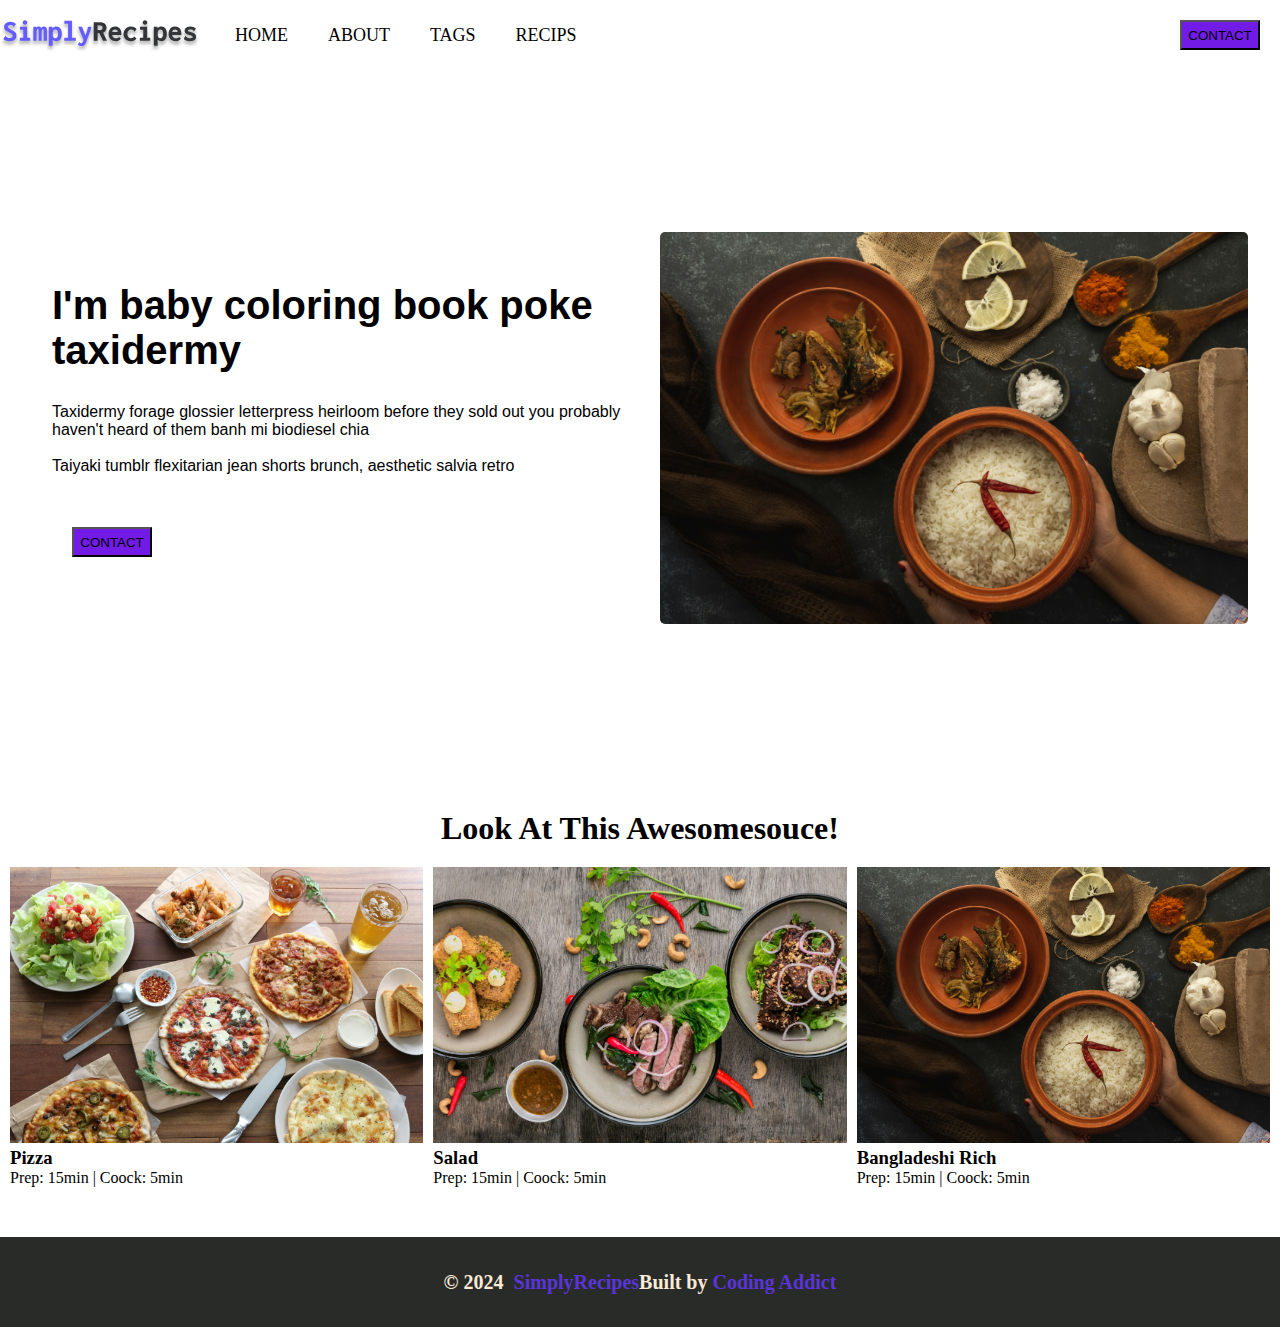
<file: about.html>
<!DOCTYPE html>
<html lang="en">
<head>
    <meta charset="UTF-8">
    <meta name="viewport" content="width=device-width, initial-scale=1.0">

    <link rel="stylesheet" href="https://cdnjs.cloudflare.com/ajax/libs/font-awesome/6.5.1/css/all.min.css" integrity="sha512-DTOQO9RWCH3ppGqcWaEA1BIZOC6xxalwEsw9c2QQeAIftl+Vegovlnee1c9QX4TctnWMn13TZye+giMm8e2LwA==" crossorigin="anonymous" referrerpolicy="no-referrer" />
    <link rel="stylesheet" href="./style.css">
    <title>Simply Recipes</title>
</head>
<body>
    <nav class="navbar">
        <div class="nav-content">
            <div class="nav-header">
                
                <img  class="nav-img" src="./logo.svg" alt="Simply Recipes">
                <button class="nav-bbb btn">
                    <i id="menu-icon" class="fas fa-align-justify fa-2x"></i>
                </button>
                <div  id="menu" class="nav-links">
                    <a href="./index.html" class="nav-link">Home</a>
                    <a href="./about.html" class="nav-link">About</a>
                    <a href="./tags.html" class="nav-link">Tags</a>
                    <a href="./recipes.html" class="nav-link">Recips</a>
                </div>
                <div class="nav-link contact-link">
                    <a href="./contact.html"><button class="btn contact-btn">CONTACT</button></a>
                </div>
            </div>
        </div>
    </nav>
    <!-- main -->
    <main>
        <section class="abouts">
            <div class="about">
                <div class="about-details">
                    <h1 class="about-title">I'm baby coloring book poke taxidermy</h1>
                    <div class="about-text">
                        <p>Taxidermy forage glossier letterpress heirloom before they sold out you probably haven't heard of them banh mi biodiesel chia</p><br>
                    <p >Taiyaki tumblr flexitarian jean shorts brunch, aesthetic salvia retro</p>
                    </div>
                </div>
                <div class="nav-link contact-btn">
                    <a href="./contact.html"><button class="btn contact-btn">CONTACT</button></a>
                </div>
            </div>
            <div class="about-side-img">
                <img class="about-img" src="./rich.jpg" alt="">
            </div>
        </section>
    </main>
    <h1 class="about-product-title">
        Look At This Awesomesouce!
    </h1>
    <section class="about-products">
        <article class="about-product">
            <img src="./pizza.jpg" alt="product1" class="about-product-img">
            <div class="product-body">
                <h3 class="product-name">Pizza</h3>
                <p class="product-detl">Prep: 15min | Coock: 5min</p>
            </div>
        </article>
        <article class="about-product">
            <img src="./salad.jpg" alt="product1" class="about-product-img">
            <div class="product-body">
                <h3 class="product-name">Salad</h3>
                <p class="product-detl">Prep: 15min | Coock: 5min</p>
            </div>
        </article>
        <article class="about-product">
            <img src="./rich.jpg" alt="product1" class="about-product-img">
            <div class="product-body">
                <h3 class="product-name">Bangladeshi Rich</h3>
                <p class="product-detl">Prep: 15min | Coock: 5min</p>
            </div>
        </article>

    </section>

    
    <footer class="footer">
        <p class="footer-text"><span>&copy; 2024 </span>SimplyRecipes<span>Built by</span>Coding Addict</p>
        
    </footer>
    <script src="./script.js"></script>
</body>
</html>
</file>
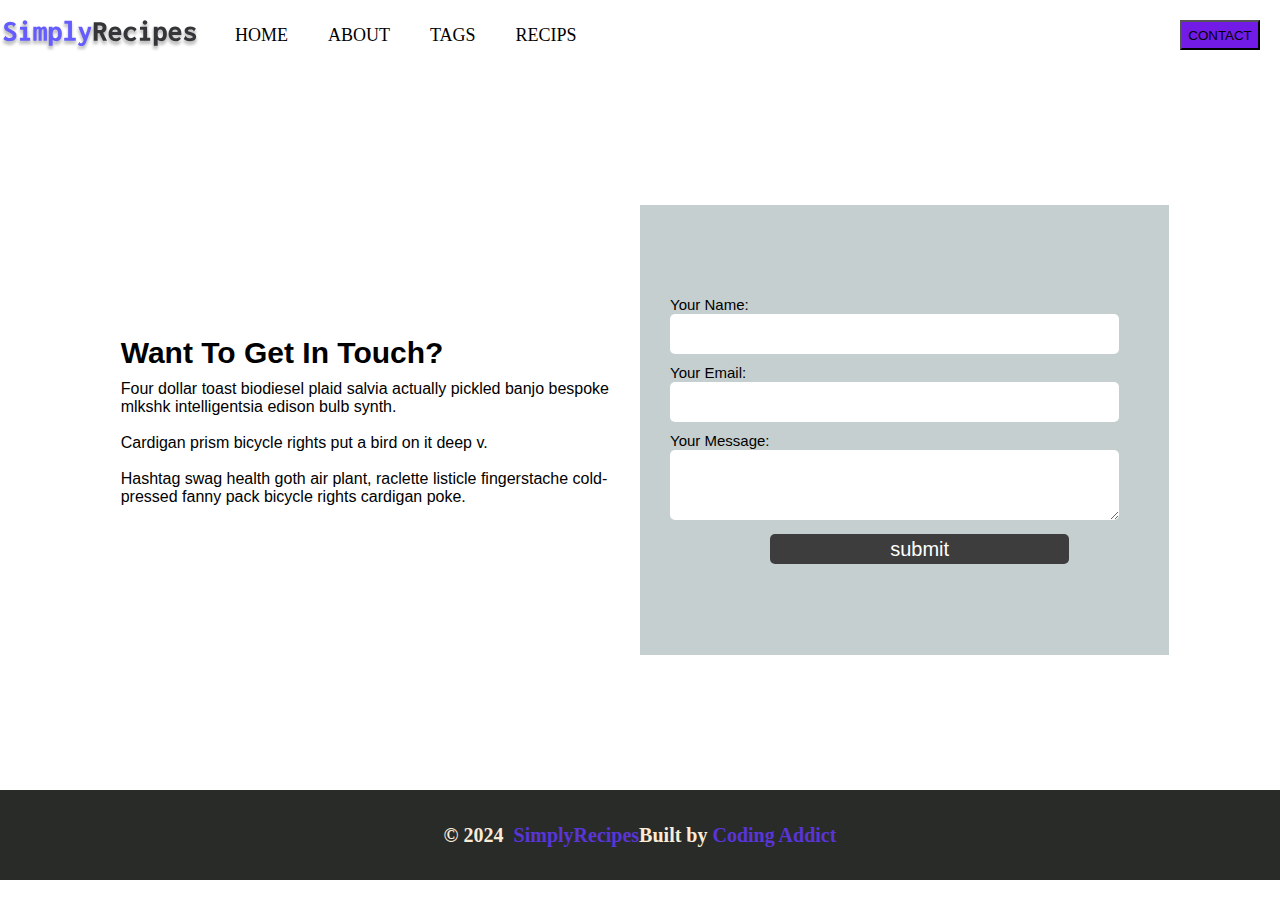
<file: contact.html>
<!DOCTYPE html>
<html lang="en">
<head>
    <meta charset="UTF-8">
    <meta name="viewport" content="width=device-width, initial-scale=1.0">

    <link rel="stylesheet" href="https://cdnjs.cloudflare.com/ajax/libs/font-awesome/6.5.1/css/all.min.css" integrity="sha512-DTOQO9RWCH3ppGqcWaEA1BIZOC6xxalwEsw9c2QQeAIftl+Vegovlnee1c9QX4TctnWMn13TZye+giMm8e2LwA==" crossorigin="anonymous" referrerpolicy="no-referrer" />
    <link rel="stylesheet" href="./style.css">
    <title>Simply Recipes</title>
</head>
<body>
    <nav class="navbar">
        <div class="nav-content">
            <div class="nav-header">
                
                <img  class="nav-img" src="./logo.svg" alt="Simply Recipes">
                <button class="nav-bbb btn">
                    <i id="menu-icon" class="fas fa-align-justify fa-2x"></i>
                </button>
                <div  id="menu" class="nav-links">
                    <a href="./index.html" class="nav-link">Home</a>
                    <a href="./about.html" class="nav-link">About</a>
                    <a href="./tags.html" class="nav-link">Tags</a>
                    <a href="./recipes.html" class="nav-link">Recips</a>
                </div>
                <div class="nav-link contact-link">
                    <a href="./contact.html"><button class="btn contact-btn">CONTACT</button></a>
                </div>
            </div>
        </div>
    </nav>
    <main>
        <div class="contact-me">
            <div class="contact-me-for">
                <div class="contact-me-det">
                    <h1>Want To Get In Touch?</h1>
                    <p>Four dollar toast biodiesel plaid salvia actually pickled banjo bespoke mlkshk intelligentsia edison bulb synth.</p><br>
                    <p>Cardigan prism bicycle rights put a bird on it deep v.</p><br>
                    <p>Hashtag swag health goth air plant, raclette listicle fingerstache cold-pressed fanny pack bicycle rights cardigan poke.</p><br>
                </div>
            </div>
            <div class="contact-me-form">
                <form action="">
                    <div class="form-item">
                        <label for="name">Your Name:</label><br>
                        <input type="name" id="name" required autocomplete="name">
                    </div>
                    <div class="form-item">
                        <label for="email">Your Email:</label><br>
                        <input type="email" id="email" required autocomplete="email">
                    </div>
                   <div class="form-item">
                    <label for="message">Your Message:</label><br>
                    <textarea name="message" id="message"></textarea>
                   </div>
                   <div class="form-btns">
                    <button class="form-btn">submit</button>  
                   </div>                  
                </div>
               </form>           
        </div>
        
    </main>
    <footer class="footer">
        <p class="footer-text"><span>&copy; 2024 </span>SimplyRecipes<span>Built by</span>Coding Addict</p>
        
    </footer>
    
</body>
</html>
</file>
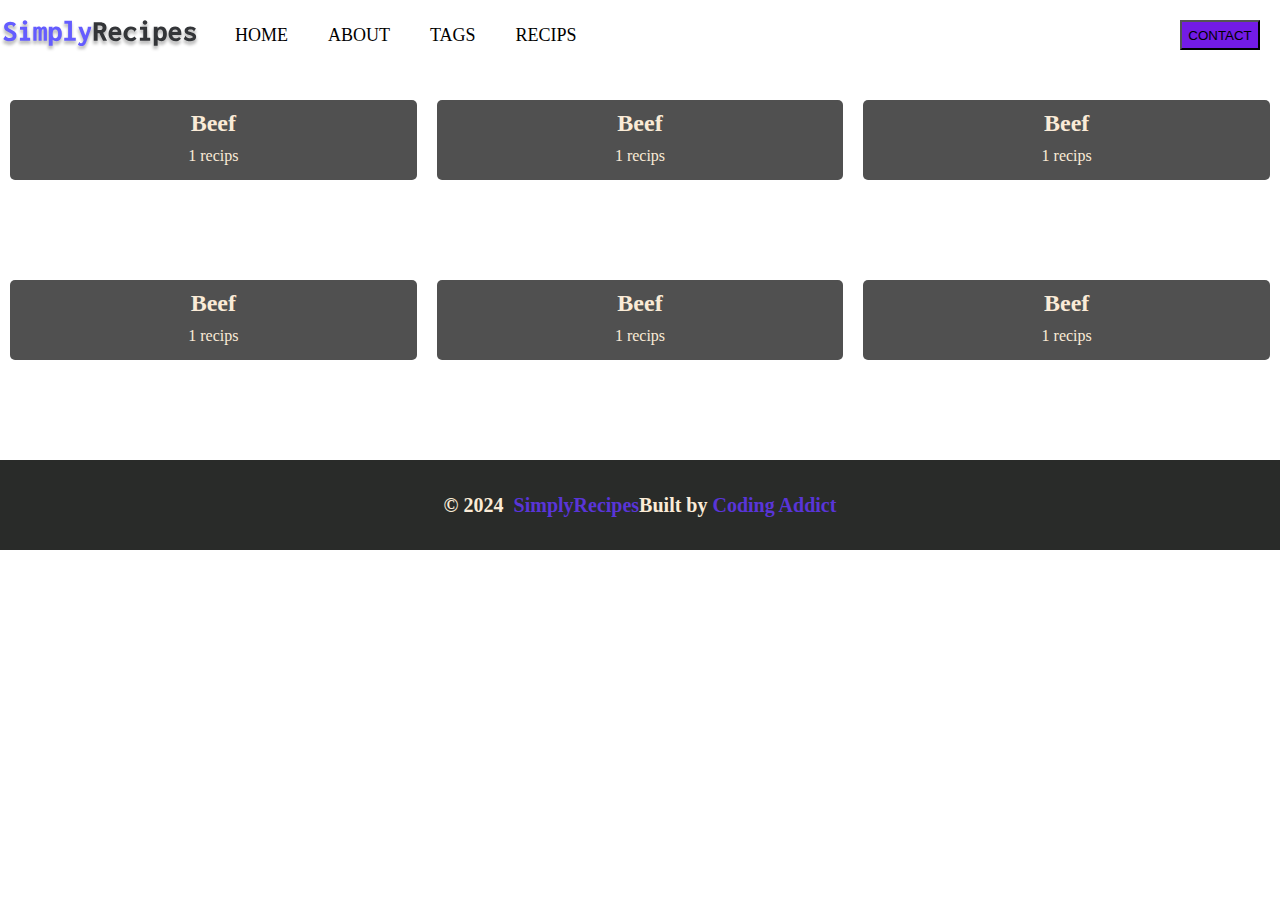
<file: tags.html>
<!DOCTYPE html>
<html lang="en">
<head>
    <meta charset="UTF-8">
    <meta name="viewport" content="width=device-width, initial-scale=1.0">

    <link rel="stylesheet" href="https://cdnjs.cloudflare.com/ajax/libs/font-awesome/6.5.1/css/all.min.css" integrity="sha512-DTOQO9RWCH3ppGqcWaEA1BIZOC6xxalwEsw9c2QQeAIftl+Vegovlnee1c9QX4TctnWMn13TZye+giMm8e2LwA==" crossorigin="anonymous" referrerpolicy="no-referrer" />
    <link rel="stylesheet" href="./style.css">
    <title>Simply Recipes</title>
</head>
<body>
    <nav class="navbar">
        <div class="nav-content">
            <div class="nav-header">
                
                <img  class="nav-img" src="./logo.svg" alt="Simply Recipes">
                <button class="nav-bbb btn">
                    <i id="menu-icon" class="fas fa-align-justify fa-2x"></i>
                </button>
                <div  id="menu" class="nav-links">
                    <a href="./index.html" class="nav-link">Home</a>
                    <a href="./about.html" class="nav-link">About</a>
                    <a href="./tags.html" class="nav-link">Tags</a>
                    <a href="./recipes.html" class="nav-link">Recips</a>
                </div>
                <div class="nav-link contact-link">
                    <a href="./contact.html"><button class="btn contact-btn">CONTACT</button></a>
                </div>
            </div>
        </div>
    </nav>
    
    <div class="tags">
        <div class="tag-card">
            <a href="./Beef.html"><h2 class="tag-card-title">Beef</h2>
                <p class="tag-card-detiels">1 recips</p></a>
        </div>
        <div class="tag-card">
            <a href="./Beef.html"><h2 class="tag-card-title">Beef</h2>
                <p class="tag-card-detiels">1 recips</p></a>
        </div>
        <div class="tag-card">
            <a href="./Beef.html"><h2 class="tag-card-title">Beef</h2>
                <p class="tag-card-detiels">1 recips</p></a>
        </div>
        <div class="tag-card">
            <a href="./Beef.html"><h2 class="tag-card-title">Beef</h2>
                <p class="tag-card-detiels">1 recips</p></a>
        </div>
        <div class="tag-card">
            <a href="./Beef.html"><h2 class="tag-card-title">Beef</h2>
                <p class="tag-card-detiels">1 recips</p></a>
        </div>
        <div class="tag-card">
            <a href="./Beef.html"><h2 class="tag-card-title">Beef</h2>
                <p class="tag-card-detiels">1 recips</p></a>
        </div>
    </div>
    
    <footer class="footer">
        <p class="footer-text"><span>&copy; 2024 </span>SimplyRecipes<span>Built by</span>Coding Addict</p>
        
    </footer>
    <script src="./script.js"></script>
</body>
</html>
</file>
<file: style.css>
*{
    padding: 0;
    margin: 0;
    box-sizing: border-box;
    list-style-type: none;
}
html{
    scroll-behavior: smooth;
}
/* nevbar srart here */
.navbar{
    min-height: 30px;
    background-color: rgb(255, 255, 255);
}
.nav-header{
    display: flex;
   
}
.nav-header img{
    width: 200px;
}

.nav-links{
    flex: .3;
    display: flex;
    justify-content: center;
    align-items: center;
    margin-left: 15px;
   
}
.nav-link{
    padding: 20px;
    text-decoration: none;
    font-size: 18px;
    color: black;
    text-transform: uppercase;
    transition: 0.4s;
}
.nav-link:hover{
    color: green;
    transform: translate(1.1);
}
.contact-link{
    flex: 0.7;
    display: flex;
    justify-content: flex-end;
}
.btn{
    width: 80px;
    height: 30px;
    background-color: rgb(115, 27, 230);
}
.btn:hover{
    background-color: rgb(21, 17, 214);
    color: white;
}
.nav-bbb{
    display: none;
}
/* navbar ends here */
/****************** header style start here */
#banner-section{
    margin-top: 10px;
    margin-bottom: 20px;
}
.banner-contents{
    background-image: url("./fast\ food\ 1.jpg");
    background-position: center;
    background-attachment: fixed;
    background-size: cover;
    background-repeat: no-repeat;
}
.banner-contents{
    padding: 15px 10px;
    text-align: center;
  }
  .banner-contents h1{
    width: 100%;
    margin: 15px auto;
    font-size: 3rem;
    border-radius: 5px;
    padding: 10px;
    color:rgb(254, 254, 255);
    font-family:Georgia, 'Times New Roman', Times, serif;
  }
  .banner-contents p{
    width: 300px;
    margin: 15px auto;
    color: rgb(31, 26, 26);
    padding: 10px;
    font-size: 1.5rem;
  }
/****************** header style end here */
/****************************************** main */
main{
    padding: 2rem;
    min-height: 80vh;
    display: flex;
    justify-content:center;
    align-items: center;
}
/****************************************** sidebar */
.sidebar{
flex: 1;
display: flex;
flex-direction: column;
justify-content: right;
align-self: flex-start;
}
.categorie{
    display: flex;
    flex-direction: column;
    gap: 1rem;
}
.categorie-title {
    font-family: sans-serif;
    font-size: 30px;
    color: rgb(83, 83, 83);
}
.list{
    padding: 8px 0;
}
.list-item{
    
    font-family: sans-serif;
    font-size: 18px;
    padding: 8px 0;
}
    .list-item a{
        color: rgb(83, 83, 83);
        text-decoration: none;
    }

.list-item:hover{
    color: blue;
}
/****************************************** sidebar */
/***************************** product */
.main-content{
    flex: 3;
    align-self: flex-start;
}
.products{
    display: grid;
    grid-template-columns: repeat(3, minmax(0, 1fr));
    
}
.product{
    background-color: rgb(223, 226, 228);
    border-radius: 5px;
    padding: 4px;
    margin: 10px;
}
.product-img{
    width: 100%;
    border-radius: 5px;
}

/************************************************* product */
/* tags section start here */
.tags{
    min-height: 40vh;
    display: grid;
    grid-template-columns: repeat(3, minmax(0, 1fr));
    margin-top: 30px;
}
.tag-card{
    flex: 3;
    background-color: rgb(80, 80, 80);
    
    margin-left: 10px;
    margin-right: 10px;
    height: 80px;
   border-radius:5px ;
    flex-wrap: wrap;
}
.tag-card a{
    color: antiquewhite;
    text-decoration: none;
}

.tag-card-title ,.tag-card-detiels{
    display: flex;
    align-items: center;
    justify-content: center;
    margin-top: 10px;
}
/* tags section ends here */
/******************* about section start here */
.abouts{
    display: flex;
    min-height: 30vh;
}
.about{
    width: 50%;
    display: flex;
    flex-direction: column;
    gap: 2rem;
    margin-left: 20px;
    margin-right: 20px;
    justify-content: center;
}
.about-details{
    display: flex;
    flex-direction: column;
    gap: 10px;
   
}
.about-text{
    font-family: sans-serif;
    gap: 10px;
}
.about-title{
    font-family: sans-serif;
    font-size: 40px;
    margin-bottom: 20px;
}
.about-side-img{
    width: 50%;
}
.about-img{
    width: 100%;
    border-radius: 5px;
}
.about-product-title{
    display: flex;
    align-items: center;
    justify-content: center;
    margin: 20px 0;
}
.about-products{
    min-height: 40vh;
    display: grid;
    grid-template-columns: repeat(3, minmax(0, 1fr));
    flex-wrap: wrap;
    margin: 10px;
    gap: 10px;
}

.about-product-img{
    width: 100%;
}
/*************************** about section start here */


/**************************************************** contact start */
.contact-me{
    display: flex;
    min-height: 50vh;
    
}
.contact-me-for{
    width: 50%;
    
    display: flex;
    flex-direction: column;
    align-items: center;
    justify-content: center;
    font-family: sans-serif;
    padding: 10px;
}

.contact-me-det h1{
    font-size: 30px;
    margin-bottom: 10px;
}
.contact-me-form{
    width: 50%;
    display: flex;
    flex-direction: column;
    justify-content: center;
    padding-left:30px;
    background-color: rgb(197, 207, 207);
   
}
.form-item{
    margin-bottom: 10px;
    font-family: sans-serif;
}
.form-item label{
    font-size: 15px;
    padding-bottom: 10px;
}
.form-item input{
    width: 90%;
    height: 40px;
    border: none;
    border-radius: 5px;
}
.form-item textarea{
    width: 90%;
    height: 70px;
    border: none;
   border-radius: 5px;
}
.form-btns{
    display: flex;
    align-items: center;
    justify-content: center;
    
}
.form-btn{
   width: 60%;
   height: 30px;
   border: none;
   border-radius: 5px;
    font-size: 20px;
    font-family: sans-serif;
    background-color: rgb(61, 61, 61);
    color: white;
}
.form-btn:hover{
    background-color: rgb(224, 122, 139);
    color: black;
}
/****************************************** contact ends */
/* footer start */
.footer{
    background-color: rgb(41, 43, 41);
    height: 10vh;
    display: flex;
    justify-content: center;
    align-items: center;
    font-weight: bold;
    font-size: 20px;
    color: rgb(89, 53, 216);
}
.footer-text >span{
    color: antiquewhite;
    margin-right: 5px;
}
/* footer end */
@media (max-width: 786px){
    .sidebar{
        
        display: flex;
        align-items: center;
        justify-content: center;
        margin: 0 auto;
        
        }
    .categorie{
            display: flex;
            flex-direction: column;
            gap: 1rem;
        }
    .main-content{
            display: grid;
            
        
        }
    .products{
        grid-template-columns: repeat(1,minmax(0, 1fr));
        }
        .contact-link{
        display: none;
        }
    .nav-links{
        display: none;
        }
    .nav-header{
        min-height: 10vh;
        display: flex;
        align-items: center;
        justify-content: center;
        flex-direction: column;
        }
        .contact-me{
            display: flex;
            flex-direction: column;
        }
        .contact-me-for{
            width: 100%;
        }
        .contact-me-form{
            width: 100%;
            height: 400px;
        }
    .nav-bbb{
        display: block;
        margin: 20px 0;
        border: none;
        background-color: rgb(220, 236, 236);

    }
    main{
        display: flex;
        flex-direction: column;

    }
    .main-content{
        display: grid;
    }
    .products{
        grid-template-columns: repeat(2,minmax(0, 1fr));
    }

    
    .abouts{
        flex-direction: column;
    }
    .about{
        width: 100%;
    }
    .about-side-img{
        width: 100%;
    }
    .about-products{
        grid-template-columns: repeat(1, minmax(0, 1fr));
    }
    .tags{
        min-height: 40vh;
        display: grid;
        grid-template-columns: repeat(1, minmax(0, 1fr));
        
    }
    .tag-card{
        margin: 10px 10px;
    }
}
/* @media (max-width: 992px){
    
    .products{
        grid-template-columns: repeat(2,minmax(0, 1fr));
    }
    .tags{
        
        display: grid;
        grid-template-columns: repeat(2, minmax(0, 1fr));
        
    }
} */
</file>
